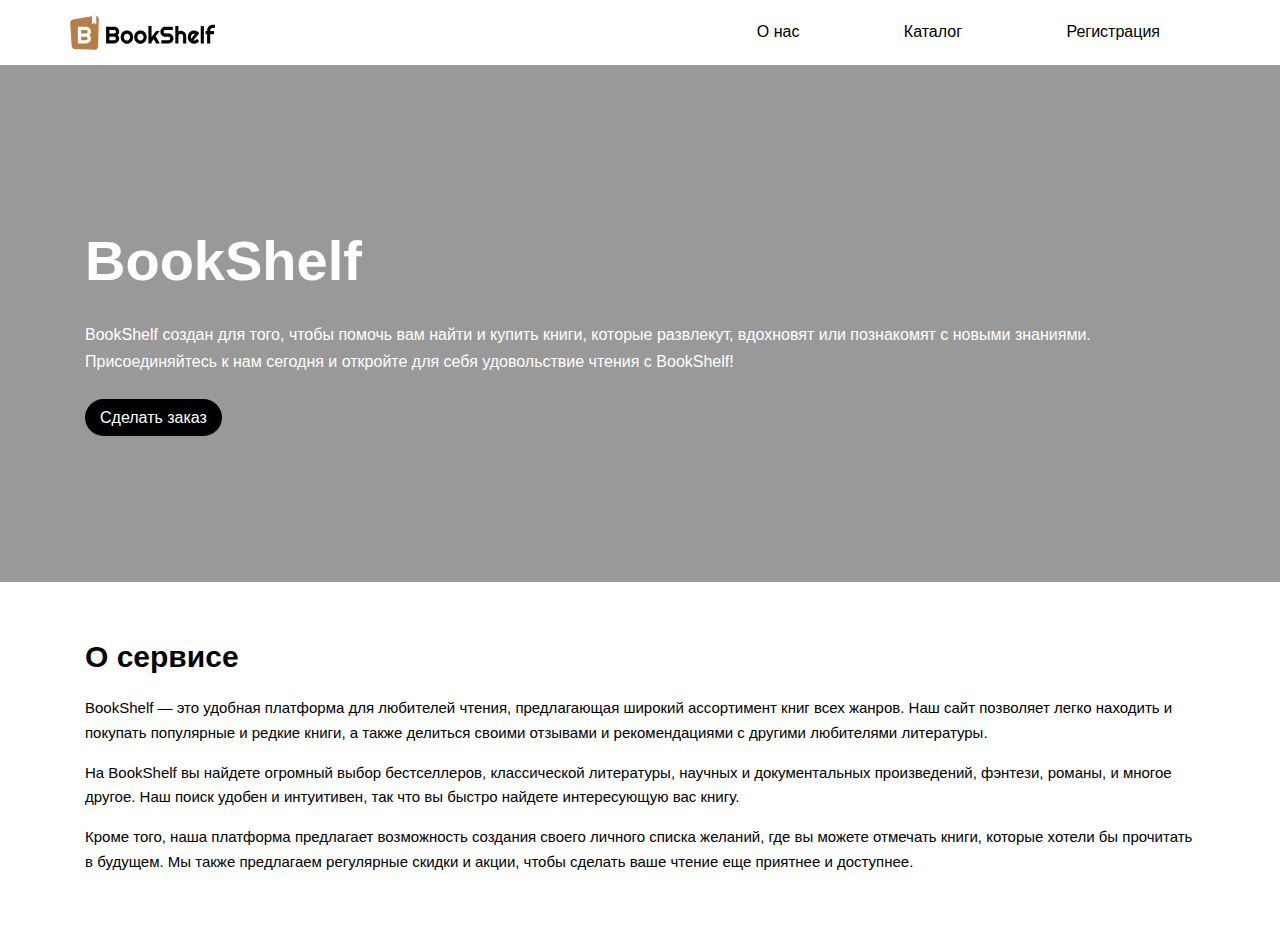
<file: index.html>
<!DOCTYPE html>
<html lang="ru">
	<head>
		<meta charset="utf-8">
		<title>BOOKSHELF</title>
		<meta http-equiv="X-UA-Compatible" content="IE=edge">
		<meta name="viewport" content="width=device-width, initial-scale=1, maximum-scale=1">
		<meta name="theme-color" content="#36A26B">
        <link href="https://cdn.jsdelivr.net/npm/bootstrap@5.2.1/dist/css/bootstrap.min.css" rel="stylesheet" integrity="sha384-iYQeCzEYFbKjA/T2uDLTpkwGzCiq6soy8tYaI1GyVh/UjpbCx/TYkiZhlZB6+fzT" crossorigin="anonymous">
		<style>body { opacity: 100; overflow-x: hidden; } html { background-color: #fff; }</style>
	</head>

	<body>

		<header>
            <div class="container">
                <a href="index.html" class="logo" target="_self"><img src="./images/logo.svg" alt=""></a>
                <div class="hamburger" id="hamburger-1">
                    <span class="line"></span>
                    <span class="line"></span>
                    <span class="line"></span>
                </div>
                <ul class="mnu_top">
                    <li><a href="./about.html" target="_self">О нас</a></li>
                    <li><a href="./catalog.html" target="_self">Каталог</a></li>
                    <li><a href="./card.html" target="_self">Регистрация</a></li>
                </ul>
            </div>
		</header>

        <section id="main" style="background-image: url('https://content.fortune.com/wp-content/uploads/2020/06/GettyImages-577674005-e1591100488177.jpg');">
            <div class="container">
                <div class="inner">
                    <h1>BookShelf</h1>
                    <div class="description">
                        BookShelf создан для того, чтобы помочь вам найти и купить книги, которые развлекут, вдохновят или познакомят с новыми знаниями. Присоединяйтесь к нам сегодня и откройте для себя удовольствие чтения с BookShelf!
                    </div>
                    <a href="./catalog.html" class="btn">Сделать заказ</a>
                </div>
            </div>
        </section>
            
        <section id="content">
            <div class="container">
                <div class="inner_content">
                    <h2>О сервисе</h2>
                    <p>BookShelf — это удобная платформа для любителей чтения, предлагающая широкий ассортимент книг всех жанров. Наш сайт позволяет легко находить и покупать популярные и редкие книги, а также делиться своими отзывами и рекомендациями с другими любителями литературы.</p>
                    <p>На BookShelf вы найдете огромный выбор бестселлеров, классической литературы, научных и документальных произведений, фэнтези, романы, и многое другое. Наш поиск удобен и интуитивен, так что вы быстро найдете интересующую вас книгу.</p>
                    <p>Кроме того, наша платформа предлагает возможность создания своего личного списка желаний, где вы можете отмечать книги, которые хотели бы прочитать в будущем. Мы также предлагаем регулярные скидки и акции, чтобы сделать ваше чтение еще приятнее и доступнее.</p>
                </div>
            </div>
        </section>

		<!-- libs -->
		<link rel="stylesheet" href="libs/bootstrap-grid.min.css">
        <script src="libs/jquery/dist/jquery.min.js"></script>

		<link rel="stylesheet" href="css/main.css">
		<link rel="stylesheet" href="css/adaptive.css">
		<script src="js/common.js"></script>

	</body>
</html>
</file>
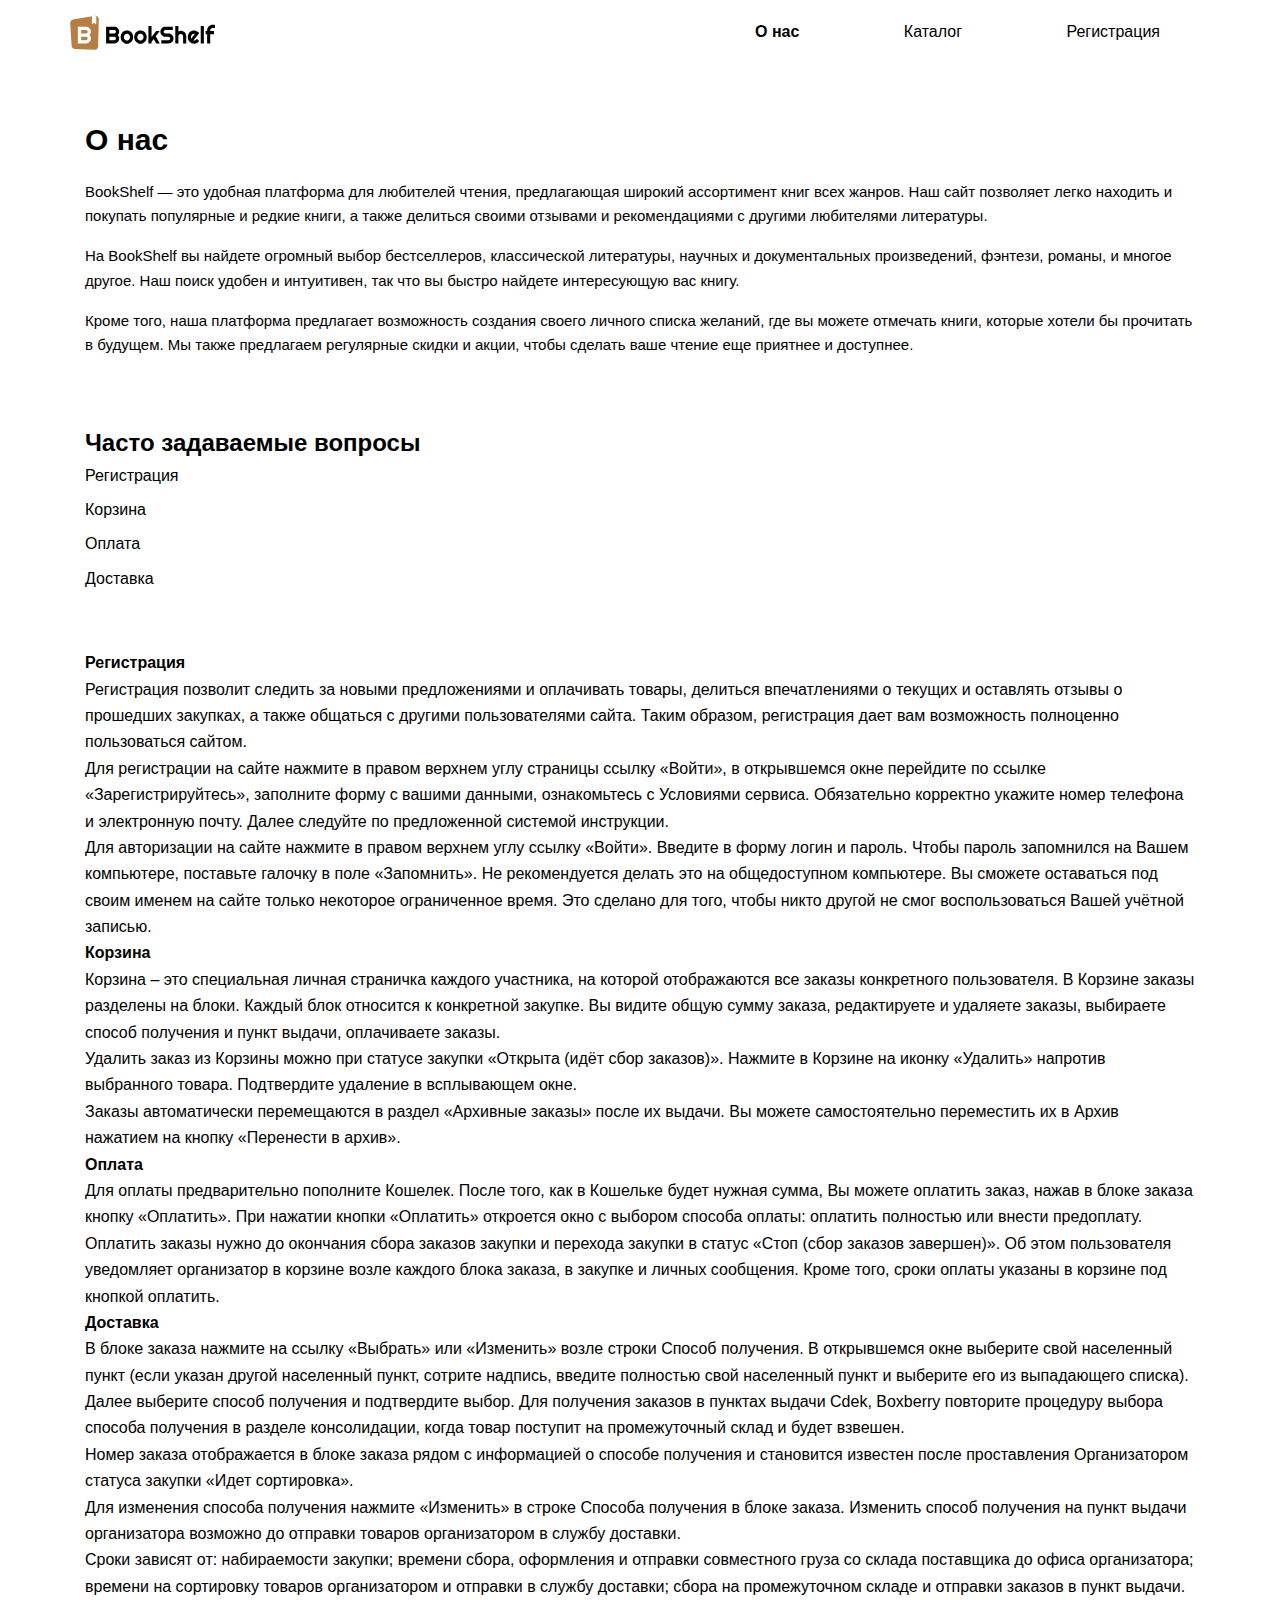
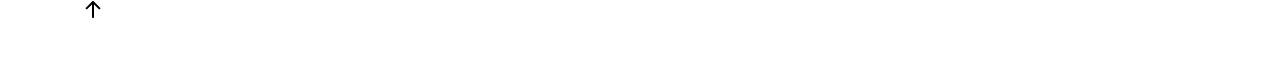
<file: about.html>
<!DOCTYPE html>
<html lang="ru">
	<head>
		<meta charset="utf-8">
		<title>BOOKSHELF</title>
		<meta http-equiv="X-UA-Compatible" content="IE=edge">
		<meta name="viewport" content="width=device-width, initial-scale=1, maximum-scale=1">
		<meta name="theme-color" content="#36A26B">
        <link href="https://cdn.jsdelivr.net/npm/bootstrap@5.2.1/dist/css/bootstrap.min.css" rel="stylesheet" integrity="sha384-iYQeCzEYFbKjA/T2uDLTpkwGzCiq6soy8tYaI1GyVh/UjpbCx/TYkiZhlZB6+fzT" crossorigin="anonymous">
		<style>body { opacity: 100; overflow-x: hidden; } html { background-color: #fff; }</style>
	</head>

	<body>

		<header>
            <div class="container">
                <a href="index.html" class="logo" target="_self"><img src="./images/logo.svg" alt=""></a>
                <div class="hamburger" id="hamburger-1">
                    <span class="line"></span>
                    <span class="line"></span>
                    <span class="line"></span>
                </div>
                <ul class="mnu_top">
                    <li><a href="./about.html" target="_self"><b>О нас</b></a></li>
                    <li><a href="./catalog.html" target="_self">Каталог</a></li>
                    <li><a href="./card.html" target="_self">Регистрация</a></li>
                </ul>
            </div>
		</header>
            
        <section id="content">
            <div class="container">
                <div class="inner_content">
                    <h2><a id="top">О нас</a></h2>
                    <p>BookShelf — это удобная платформа для любителей чтения, предлагающая широкий ассортимент книг всех жанров. Наш сайт позволяет легко находить и покупать популярные и редкие книги, а также делиться своими отзывами и рекомендациями с другими любителями литературы.</p>
                    <p>На BookShelf вы найдете огромный выбор бестселлеров, классической литературы, научных и документальных произведений, фэнтези, романы, и многое другое. Наш поиск удобен и интуитивен, так что вы быстро найдете интересующую вас книгу.</p>
                    <p>Кроме того, наша платформа предлагает возможность создания своего личного списка желаний, где вы можете отмечать книги, которые хотели бы прочитать в будущем. Мы также предлагаем регулярные скидки и акции, чтобы сделать ваше чтение еще приятнее и доступнее.</p>
                </div>
            </div>
        </section>

        <section id="content_2">
            <div class="container">
                <div class="inner_content_2">
                    <h2>Часто задаваемые вопросы</h2>
                    <ul>
                        <li><a href="#registration">Регистрация</a></li>
                        <li><a href="#cart">Корзина</a></li>
                        <li><a href="#pay">Оплата</a></li>
                        <li><a href="#delivery">Доставка</a></li>
                    </ul>
                </div>
            </div>            
        </section>

        <section id="content_3">
            <div class="container">
                <div class="inner_content_3">
                    <h4><a id="registration">Регистрация</a></h4>
                    <p>Регистрация позволит следить за новыми предложениями и оплачивать товары, делиться впечатлениями о текущих и оставлять отзывы о прошедших закупках, а также общаться с другими пользователями сайта. Таким образом, регистрация дает вам возможность полноценно пользоваться сайтом. 
                    <P>Для регистрации на сайте нажмите в правом верхнем углу страницы ссылку «Войти», в открывшемся окне перейдите по ссылке «Зарегистрируйтесь», заполните форму с вашими данными, ознакомьтесь с Условиями сервиса. Обязательно корректно укажите номер телефона и электронную почту. Далее следуйте по предложенной системой инструкции.</P>
                    <p>Для авторизации на сайте нажмите в правом верхнем углу ссылку «Войти». Введите в форму логин и пароль. Чтобы пароль запомнился на Вашем компьютере, поставьте галочку в поле «Запомнить». Не рекомендуется делать это на общедоступном компьютере. Вы сможете оставаться под своим именем на сайте только некоторое ограниченное время. Это сделано для того, чтобы никто другой не смог воспользоваться Вашей учётной записью.</p>
                    <h4><a id="cart">Корзина</a></h4>
                    <p>Корзина – это специальная личная страничка каждого участника, на которой отображаются все заказы конкретного пользователя. В Корзине заказы разделены на блоки. Каждый блок относится к конкретной закупке. Вы видите общую сумму заказа, редактируете и удаляете заказы, выбираете способ получения и пункт выдачи, оплачиваете заказы.</p>
                    <p>Удалить заказ из Корзины можно при статусе закупки «Открыта (идёт сбор заказов)». Нажмите в Корзине на иконку «Удалить» напротив выбранного товара. Подтвердите удаление в всплывающем окне.                    </p>
                    <p>Заказы автоматически перемещаются в раздел «Архивные заказы» после их выдачи. Вы можете самостоятельно переместить их в Архив нажатием на кнопку «Перенести в архив».                    </p>
                    <h4><a id="pay">Оплата</a></h4>
                    <p>Для оплаты предварительно пополните Кошелек. После того, как в Кошельке будет нужная сумма, Вы можете оплатить заказ, нажав в блоке заказа кнопку «Оплатить». При нажатии кнопки «Оплатить» откроется окно с выбором способа оплаты: оплатить полностью или внести предоплату.</p>
                    <p>Оплатить заказы нужно до окончания сбора заказов закупки и перехода закупки в статус «Стоп (сбор заказов завершен)». Об этом пользователя уведомляет организатор в корзине возле каждого блока заказа, в закупке и личных сообщения. Кроме того, сроки оплаты указаны в корзине под кнопкой оплатить.</p>
                    <h4><a id="delivery">Доставка</a></h4>
                    <p>В блоке заказа нажмите на ссылку «Выбрать» или «Изменить» возле строки Способ получения.
                    В открывшемся окне выберите свой населенный пункт (если указан другой населенный пункт, сотрите надпись, введите полностью свой населенный пункт и выберите его из выпадающего списка).
                    Далее выберите способ получения и подтвердите выбор.
                    Для получения заказов в пунктах выдачи Cdek, Boxberry повторите процедуру выбора способа получения в разделе консолидации, когда товар поступит на промежуточный склад и будет взвешен.</p>
                    <p>Номер заказа отображается в блоке заказа рядом с информацией о способе получения и становится известен после проставления Организатором статуса закупки «Идет сортировка».</p>
                    <p>Для изменения способа получения нажмите «Изменить» в строке Способа получения в блоке заказа.
                    Изменить способ получения на пункт выдачи организатора возможно до отправки товаров организатором в службу доставки.</p>
                    <p>Сроки зависят от: набираемости закупки; времени сбора, оформления и отправки совместного груза со склада поставщика до офиса организатора; времени на сортировку товаров организатором и отправки в службу доставки; сбора на промежуточном складе и отправки заказов в пункт выдачи.</p>
                    <a href="#top"><img src="./images/arrow.svg"></a>
                </div>
            </div>            
        </section>

		<!-- libs -->
		<link rel="stylesheet" href="libs/bootstrap-grid.min.css">
        <script src="libs/jquery/dist/jquery.min.js"></script>

		<link rel="stylesheet" href="css/about.css">
		<link rel="stylesheet" href="css/about adaptive.css">
		<script src="js/common.js"></script>

	</body>
</html>
</file>
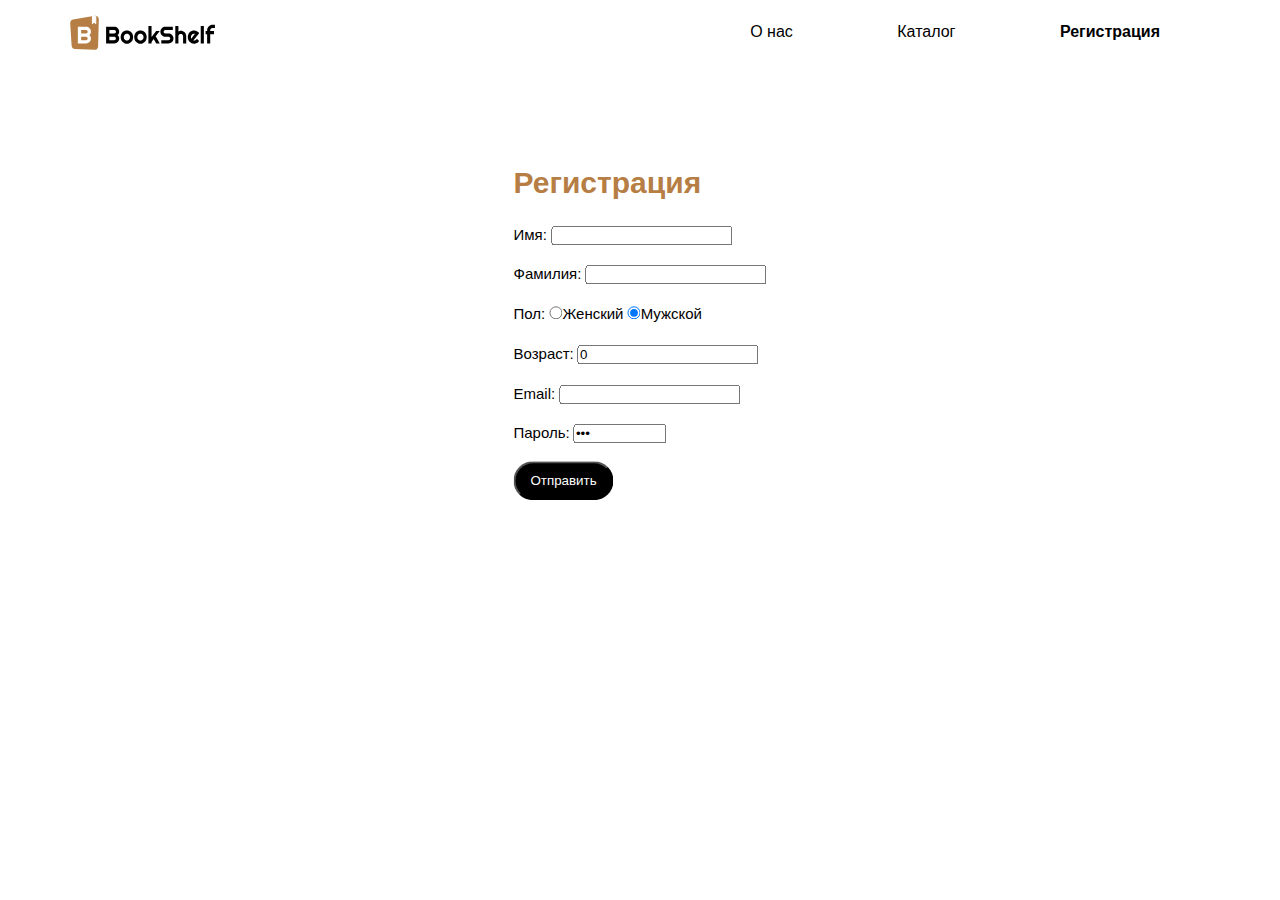
<file: card.html>
<!DOCTYPE html>
<html lang="ru">
	<head>
		<meta charset="utf-8">
		<title>BOOKSHELF</title>
		<meta http-equiv="X-UA-Compatible" content="IE=edge">
		<meta name="viewport" content="width=device-width, initial-scale=1, maximum-scale=1">
		<meta name="theme-color" content="#36A26B">
        <link href="https://cdn.jsdelivr.net/npm/bootstrap@5.2.1/dist/css/bootstrap.min.css" rel="stylesheet" integrity="sha384-iYQeCzEYFbKjA/T2uDLTpkwGzCiq6soy8tYaI1GyVh/UjpbCx/TYkiZhlZB6+fzT" crossorigin="anonymous">
		<style>body { opacity: 100; overflow-x: hidden; } html { background-color: #fff; }</style>
	</head>

	<body>

		<header>
            <div class="container">
                <a href="index.html" class="logo" target="_self"><img src="./images/logo.svg" alt=""></a>
                <div class="hamburger" id="hamburger-1">
                    <span class="line"></span>
                    <span class="line"></span>
                    <span class="line"></span>
                </div>
                <ul class="mnu_top">
                    <li><a href="./about.html" target="_self">О нас</a></li>
                    <li><a href="./catalog.html" target="_self">Каталог</a></li>
                    <li><a href="./card.html" target="_self"><b>Регистрация</b></a></li>
                </ul>
            </div>
		</header>
            
        <section id="content">
            <div class="container">
                <div class="inner_content">
                    <h2>Регистрация</h2>
                    <form action="https://www.bing.com/search?" id="UserEnter" name="UserEnter" target="_blank">
                        <p><input type="hidden" name="q" value="search"></p>
                        <p>
                            <label for="firstName">Имя:</label>
                            <input type="text" id="firstName" name="first_name" required>
                        </p>
                        <p>
                            <label for="lastName">Фамилия:</label>
                            <input type="text" id="lastName" name="last_name" required>
                        </p>
                        <p>Пол:
                            <input type="Radio" name="sex" value="Female">Женский
                            <input type="Radio" name="sex" value="Male" checked="">Мужской
                        </p>
                        <p>Возраст: <input type="Number" name="age" size="20" value="0"></p>
                        <p>
                            <label for="email">Email:</label>
                            <input type="email" id="email" name="email" required>
                        </p>
                        <p>Пароль: <input type="Password" name="password" size="9" value="123"></p>
                        <p>
                            <input class="btn btn-primary" type="submit" value="Отправить">
                        </p>
                    </form>
                    <br>
                </div>
            </div>
        </section>

		<!-- libs -->
		<link rel="stylesheet" href="libs/bootstrap-grid.min.css">
        <script src="libs/jquery/dist/jquery.min.js"></script>

		<link rel="stylesheet" href="css/card.css">
		<link rel="stylesheet" href="css/card adaptive.css">
		<script src="js/common.js"></script>

	</body>
</html>
</file>
<file: css/main.css>
* {
  margin: 0;
  padding: 0;
  -webkit-box-sizing: border-box;
  box-sizing: border-box;
}
*:before, *:after {
  -webkit-box-sizing: border-box;
  box-sizing: border-box;
}
*:focus {
  outline: none;
}

*::-webkit-input-placeholder {
  color: #c0c0c0;
  opacity: 1;
}

*:-moz-placeholder {
  color: #c0c0c0;
  opacity: 1;
}

*::-moz-placeholder {
  color: #c0c0c0;
  opacity: 1;
}

*:-ms-input-placeholder {
  color: #c0c0c0;
  opacity: 1;
}

::-webkit-scrollbar {
  width: 10px;
  background-color: rgba(0, 0, 0, 0);
  border-radius: 100px;
}

::-webkit-scrollbar:hover {
  background-color: rgba(0, 0, 0, 0.09);
}

::-webkit-scrollbar-thumb:vertical {
  background: rgba(0, 0, 0, 0.5);
  border-radius: 100px;
  background-clip: padding-box;
  border: 2px solid rgba(0, 0, 0, 0);
  min-height: 10px;
}

::-webkit-scrollbar-thumb:vertical:active {
  background: rgba(0, 0, 0, 0.61);
  border-radius: 100px;
}

body input:focus:required:invalid,
body textarea:focus:required:invalid {
  color: #000;
}

body input:required:valid,
body textarea:required:valid {
  color: #000;
}

html, body {
  height: 100%;
}

body {
  font-size: 16px;
  min-width: 320px;
  position: relative;
  line-height: 1.65;
  font-family: "Roboto", sans-serif;
  overflow-x: hidden;
  opacity: 1;
}

.img-responsive {
  display: block;
  max-width: 100%;
  height: auto;
}

dl, ol, ul {
  margin-top: 0;
  margin-bottom: 0;
}

img{
  max-width: 100%;
}

header{
 background-color: #fff;
}

header .container {
  display: -webkit-flex;
  display: -ms-flex;
  display: flex;
  -ms-align-items: center;
  align-items: center;
  justify-content: space-between;
  padding: 15px 0;
}

header .logo{
  max-width: 150px;
  display: flex;
  -ms-align-items:center;
  align-items: center;
  justify-content: center;
}

header .mnu_top{
  list-style-type: none;
}

header .mnu_top li{
  display: inline-block;
  padding: 0 50px;
}

header .mnu_top li a{
-webkit-transition: all .4s ease;
-o-transition: all .4s ease;
transition: all .4s ease;
display: block;
text-decoration: none;
color: #000;
}

header .mnu_top li a:hover{
color: #B67E44;
}

#main{
  -webkit-background-size: cover;
  background-size: cover;
  background-position: center;
  background-repeat: no-repeat;
  padding: 150px 0;
  position: relative;

}

#main::before{
  content: '';
  position: absolute;
  top: 0;
  left: 0;
  width: 100%;
  height: 100%;
  z-index: 1;
  background-color: rgba(0, 0, 0, .40);
}

#main .inner{
  z-index: 2;
  position: relative;
}

#main .inner > h1{
  font-size: 56px;
  color: #fff;
}

#main .inner > .description{
  margin: 15px 0 30px;
  color: #fff;
}

.btn{
  text-decoration: none;
  color: #fff;
  background-color: #000;
  transition: all .4s ease;
  padding: 10px 15px;
  border-radius: 30px;
  font-weight: 500;
}

.btn:hover{
  background-color: #000;
}

.btn:first-child:hover, :not(.btn-check)+.btn:hover {
  color: #fff;
  background-color: #B67E44;
  border-color: #B67E44;
}

#content{
  padding: 50px 0;
}

#content .inner_content h2{
font-size: 30px
}

#content .inner_content p{
  margin: 1em 0;
  font-size: 15px;
}

.hamburger {
  display: none;
}

.hamburger .line {
  width: 24px;
  height: 3px;
  background-color: #000;
  display: block;
  margin: 6px auto;
  -webkit-transition: all 0.3s ease-in-out;
  transition: all 0.3s ease-in-out;
  border-radius: 5px
}

.hamburger:hover {
  cursor: pointer;
}

#hamburger-1.is-active .line:nth-child(2) {
  opacity: 0;
}

#hamburger-1.is-active .line:nth-child(1) {
  -webkit-transform: translateY(9px) rotate(45deg);
  transform: translateY(9px) rotate(45deg);
}

#hamburger-1.is-active .line:nth-child(3) {
  -webkit-transform: translateY(-9px) rotate(-45deg);
  transform: translateY(-9px) rotate(-45deg);
}
</file>
<file: css/adaptive.css>
/*Desktop*/
@media only screen and (max-width: 1200px) {
  #main .inner > .description {
  max-width: 80%;
  }
}

/*Tablets*/
@media only screen and (max-width: 768px) {
    header{
    padding: 0 15px;
    position: relative;
  }

  .mnu_top{
    display: none;
    position: absolute;
    width: 100%;
    left: 0;
    top: 60px;
    z-index: 10;
    background-color: #fff;
  }

  .mnu_top li{
    display: block;
    margin: 10px;
    width: 100%;
  }

  .hamburger{
    display: block;
  }

  #main{
    padding: 50px 0;
  }

  #main .inner > h1{
    font-size: 36px;
  }

  #main .inner > .description{
    max-width: 100%;
  }

  #content, footer{
    padding: 30px 0;
  }

  #content .inner_content h2{
    font-size: 26px;
  }

  #content .inner_content p{
    font-size: 14px;
  }
}


/*Phones*/
@media only screen and (max-width: 480px) {
  #main .inner > h1{
    font-size: 30px;
  }

  #main .inner > .description{
    font-size: 13px;
    margin-top: 5px;
    margin-bottom: 20px;
  }
 
  .btn{
    font-size: 14px;
  }
  
  #content .inner_content h2{
    font-size: 20px;
  }

  #content .inner_content p{
    font-size: 12px;
  }
  
  footer ul{
    column-count: 2;
  }
}
</file>
<file: css/about.css>
* {
  margin: 0;
  padding: 0;
  -webkit-box-sizing: border-box;
  box-sizing: border-box;
}
*:before, *:after {
  -webkit-box-sizing: border-box;
  box-sizing: border-box;
}
*:focus {
  outline: none;
}

*::-webkit-input-placeholder {
  color: #c0c0c0;
  opacity: 1;
}

*:-moz-placeholder {
  color: #c0c0c0;
  opacity: 1;
}

*::-moz-placeholder {
  color: #c0c0c0;
  opacity: 1;
}

*:-ms-input-placeholder {
  color: #c0c0c0;
  opacity: 1;
}

::-webkit-scrollbar {
  width: 10px;
  background-color: rgba(0, 0, 0, 0);
  border-radius: 100px;
}

::-webkit-scrollbar:hover {
  background-color: rgba(0, 0, 0, 0.09);
}

::-webkit-scrollbar-thumb:vertical {
  background: rgba(0, 0, 0, 0.5);
  border-radius: 100px;
  background-clip: padding-box;
  border: 2px solid rgba(0, 0, 0, 0);
  min-height: 10px;
}

::-webkit-scrollbar-thumb:vertical:active {
  background: rgba(0, 0, 0, 0.61);
  border-radius: 100px;
}

body input:focus:required:invalid,
body textarea:focus:required:invalid {
  color: #000;
}

body input:required:valid,
body textarea:required:valid {
  color: #000;
}

html, body {
  height: 100%;
}

body {
  font-size: 16px;
  min-width: 320px;
  position: relative;
  line-height: 1.65;
  font-family: "Roboto", sans-serif;
  overflow-x: hidden;
  opacity: 1;
}

.img-responsive {
  display: block;
  max-width: 100%;
  height: auto;
}

dl, ol, ul {
  margin-top: 0;
  margin-bottom: 0;
}

img{
  max-width: 100%;
}

header{
 background-color: #fff;
}

header .container {
  display: -webkit-flex;
  display: -ms-flex;
  display: flex;
  -ms-align-items: center;
  align-items: center;
  justify-content: space-between;
  padding: 15px 0;
}

header .logo{
  max-width: 150px;
  display: flex;
  -ms-align-items:center;
  align-items: center;
  justify-content: center;
}

header .mnu_top{
  list-style-type: none;
}

header .mnu_top li{
  display: inline-block;
  padding: 0 50px;
}

header .mnu_top li a{
-webkit-transition: all .4s ease;
-o-transition: all .4s ease;
transition: all .4s ease;
display: block;
text-decoration: none;
color: #000;
}

header .mnu_top li a:hover{
color: #B67E44;
}

.btn{
  text-decoration: none;
  color: #fff;
  background-color: #000;
  transition: all .4s ease;
  padding: 10px 15px;
  border-radius: 30px;
  font-weight: 500;
}

.btn:hover{
  background-color: #000;
}

#content{
  padding: 50px 0;
}

#content .inner_content h2{
font-size: 30px
}

#content .inner_content p{
  margin: 1em 0;
  font-size: 15px;
}

#content_2{
  padding: 0px 0;
}

#content_2 ul{
  list-style-type: none;
  column-count: q;
}

#content_2 ul li{
  display: block;
  margin-bottom: .5em;
}

#content_2 ul a{
  color: #000;
  text-decoration: none;
  -webkit-transition: color .4s ease;
  -o-transition: color .4s ease;
  transition: color .4s ease;
}

#content_2 ul a:hover{
  color: #B67E44;
  ;
}

#content_3{
    padding: 50px 0;
}

.hamburger {
  display: none;
}

.hamburger .line {
  width: 24px;
  height: 3px;
  background-color: #000;
  display: block;
  margin: 6px auto;
  -webkit-transition: all 0.3s ease-in-out;
  transition: all 0.3s ease-in-out;
  border-radius: 5px
}

.hamburger:hover {
  cursor: pointer;
}

#hamburger-1.is-active .line:nth-child(2) {
  opacity: 0;
}

#hamburger-1.is-active .line:nth-child(1) {
  -webkit-transform: translateY(9px) rotate(45deg);
  transform: translateY(9px) rotate(45deg);
}

#hamburger-1.is-active .line:nth-child(3) {
  -webkit-transform: translateY(-9px) rotate(-45deg);
  transform: translateY(-9px) rotate(-45deg);
}
</file>
<file: css/about adaptive.css>
/*Desktop*/
@media only screen and (max-width: 1200px) {
  #main .inner > .description {
  max-width: 80%;
  }
}

/*Tablets*/
@media only screen and (max-width: 768px) {
    header{
    padding: 0 15px;
    position: relative;
  }

  .mnu_top{
    display: none;
    position: absolute;
    width: 100%;
    left: 0;
    top: 60px;
    z-index: 10;
    background-color: #fff;
  }

  .mnu_top li{
    display: block;
    margin: 10px;
    width: 100%;
  }

  .hamburger{
    display: block;
  }

  #content{
    padding: 30px 0;
  }

  #content .inner_content h2{
    font-size: 26px;
  }

  #content .inner_content p{
    font-size: 14px;
  }
  
  #content_2{
    padding: 30px 0;
  }

  #content_2 .inner_content_2 h2{
    font-size: 26px;
  }

  #content_2 .inner_content_2 ul{
    font-size: 14px;
  }

  #content_3{
    padding: 30px 0;
  }

  #content_3 .inner_content_3 h4{
    font-size: 22px;
  }

  #content_3 .inner_content_3 p{
    font-size: 14px;
  }
}


/*Phones*/
@media only screen and (max-width: 480px) {
  #main .inner > h1{
    font-size: 30px;
  }

  #main .inner > .description{
    font-size: 13px;
    margin-top: 5px;
    margin-bottom: 20px;
  }
 
  .btn{
    font-size: 14px;
  }
  
  #content .inner_content h2{
    font-size: 20px;
  }

  #content .inner_content p{
    font-size: 12px;
  }
  
  #content_2 .inner_content_2 h2{
    font-size: 20px;
  }

  #content_2 .inner_content_2 ul{
    font-size: 12px;
  }

  #content_3 .inner_content_3 h4{
    font-size: 16px;
  }

  #content_3 .inner_content_3 p{
    font-size: 12px;
  }
}
</file>
<file: css/card.css>
* {
  margin: 0;
  padding: 0;
  -webkit-box-sizing: border-box;
  box-sizing: border-box;
}
*:before, *:after {
  -webkit-box-sizing: border-box;
  box-sizing: border-box;
}
*:focus {
  outline: none;
}

*::-webkit-input-placeholder {
  color: #c0c0c0;
  opacity: 1;
}

*:-moz-placeholder {
  color: #c0c0c0;
  opacity: 1;
}

*::-moz-placeholder {
  color: #c0c0c0;
  opacity: 1;
}

*:-ms-input-placeholder {
  color: #c0c0c0;
  opacity: 1;
}

::-webkit-scrollbar {
  width: 10px;
  background-color: rgba(0, 0, 0, 0);
  border-radius: 100px;
}

::-webkit-scrollbar:hover {
  background-color: rgba(0, 0, 0, 0.09);
}

::-webkit-scrollbar-thumb:vertical {
  background: rgba(0, 0, 0, 0.5);
  border-radius: 100px;
  background-clip: padding-box;
  border: 2px solid rgba(0, 0, 0, 0);
  min-height: 10px;
}

::-webkit-scrollbar-thumb:vertical:active {
  background: rgba(0, 0, 0, 0.61);
  border-radius: 100px;
}

body input:focus:required:invalid,
body textarea:focus:required:invalid {
  color: #000;
}

body input:required:valid,
body textarea:required:valid {
  color: #000;
}

html, body {
  height: 100%;
}

body {
  font-size: 16px;
  min-width: 320px;
  position: relative;
  line-height: 1.65;
  font-family: "Roboto", sans-serif;
  overflow-x: hidden;
  opacity: 1;
}

.img-responsive {
  display: block;
  max-width: 100%;
  height: auto;
}

dl, ol, ul {
  margin-top: 0;
  margin-bottom: 0;
}

img{
  max-width: 100%;
}

header{
 background-color: #fff;
}

header .container {
  display: -webkit-flex;
  display: -ms-flex;
  display: flex;
  -ms-align-items: center;
  align-items: center;
  justify-content: space-between;
  padding: 15px 0;
}

header .logo{
  max-width: 150px;
  display: flex;
  -ms-align-items:center;
  align-items: center;
  justify-content: center;
}

header .mnu_top{
  list-style-type: none;
}

header .mnu_top li{
  display: inline-block;
  padding: 0 50px;
}

header .mnu_top li a{
-webkit-transition: all .4s ease;
-o-transition: all .4s ease;
transition: all .4s ease;
display: block;
text-decoration: none;
color: #000;
}

header .mnu_top li a:hover{
color: #B67E44;
}

.btn{
  text-decoration: none;
  color: #fff;
  background-color: #000;
  transition: all .4s ease;
  padding: 10px 15px;
  border-radius: 30px;
  font-weight: 500;
}

.btn:hover{
  background-color: #000;
}

.btn:first-child:hover, :not(.btn-check)+.btn:hover {
    color: #fff;
    background-color: #B67E44;
    border-color: #B67E44;
}

#content{
  padding: 50px 0;
  border-radius: 1em;
  position: absolute;
  top: 350px;
  left: 50%;
  margin-right: -50%;
  transform: translate(-50%, -50%) 
}

#content .inner_content h2{
    font-size: 30px;
    color: #B67E44;
}

#content .inner_content p{
  margin: 1em 0;
  font-size: 15px;
}

.hamburger {
  display: none;
}

.hamburger .line {
  width: 24px;
  height: 3px;
  background-color: #000;
  display: block;
  margin: 6px auto;
  -webkit-transition: all 0.3s ease-in-out;
  transition: all 0.3s ease-in-out;
  border-radius: 5px
}

.hamburger:hover {
  cursor: pointer;
}

#hamburger-1.is-active .line:nth-child(2) {
  opacity: 0;
}

#hamburger-1.is-active .line:nth-child(1) {
  -webkit-transform: translateY(9px) rotate(45deg);
  transform: translateY(9px) rotate(45deg);
}

#hamburger-1.is-active .line:nth-child(3) {
  -webkit-transform: translateY(-9px) rotate(-45deg);
  transform: translateY(-9px) rotate(-45deg);
}
</file>
<file: css/card adaptive.css>
/*Desktop*/
@media only screen and (max-width: 1200px) {
  #main .inner > .description {
  max-width: 80%;
  }
}

/*Tablets*/
@media only screen and (max-width: 768px) {
    header{
    padding: 0 15px;
    position: relative;
  }

  .mnu_top{
    display: none;
    position: absolute;
    width: 100%;
    left: 0;
    top: 60px;
    z-index: 10;
    background-color: #fff;
  }

  .mnu_top li{
    display: block;
    margin: 10px;
    width: 100%;
  }

  .hamburger{
    display: block;
  }

  #content{
    padding: 30px 0;
  }

  #content .inner_content h2{
    font-size: 26px;
  }

  #content .inner_content p{
    font-size: 14px;
  }
}


/*Phones*/
@media only screen and (max-width: 480px) {
  #main .inner > h1{
    font-size: 30px;
  }

  #main .inner > .description{
    font-size: 13px;
    margin-top: 5px;
    margin-bottom: 20px;
  }
 
  .btn{
    font-size: 14px;
  }
  
  #content .inner_content h2{
    font-size: 20px;
  }

  #content .inner_content p{
    font-size: 12px;
  }
}
</file>
